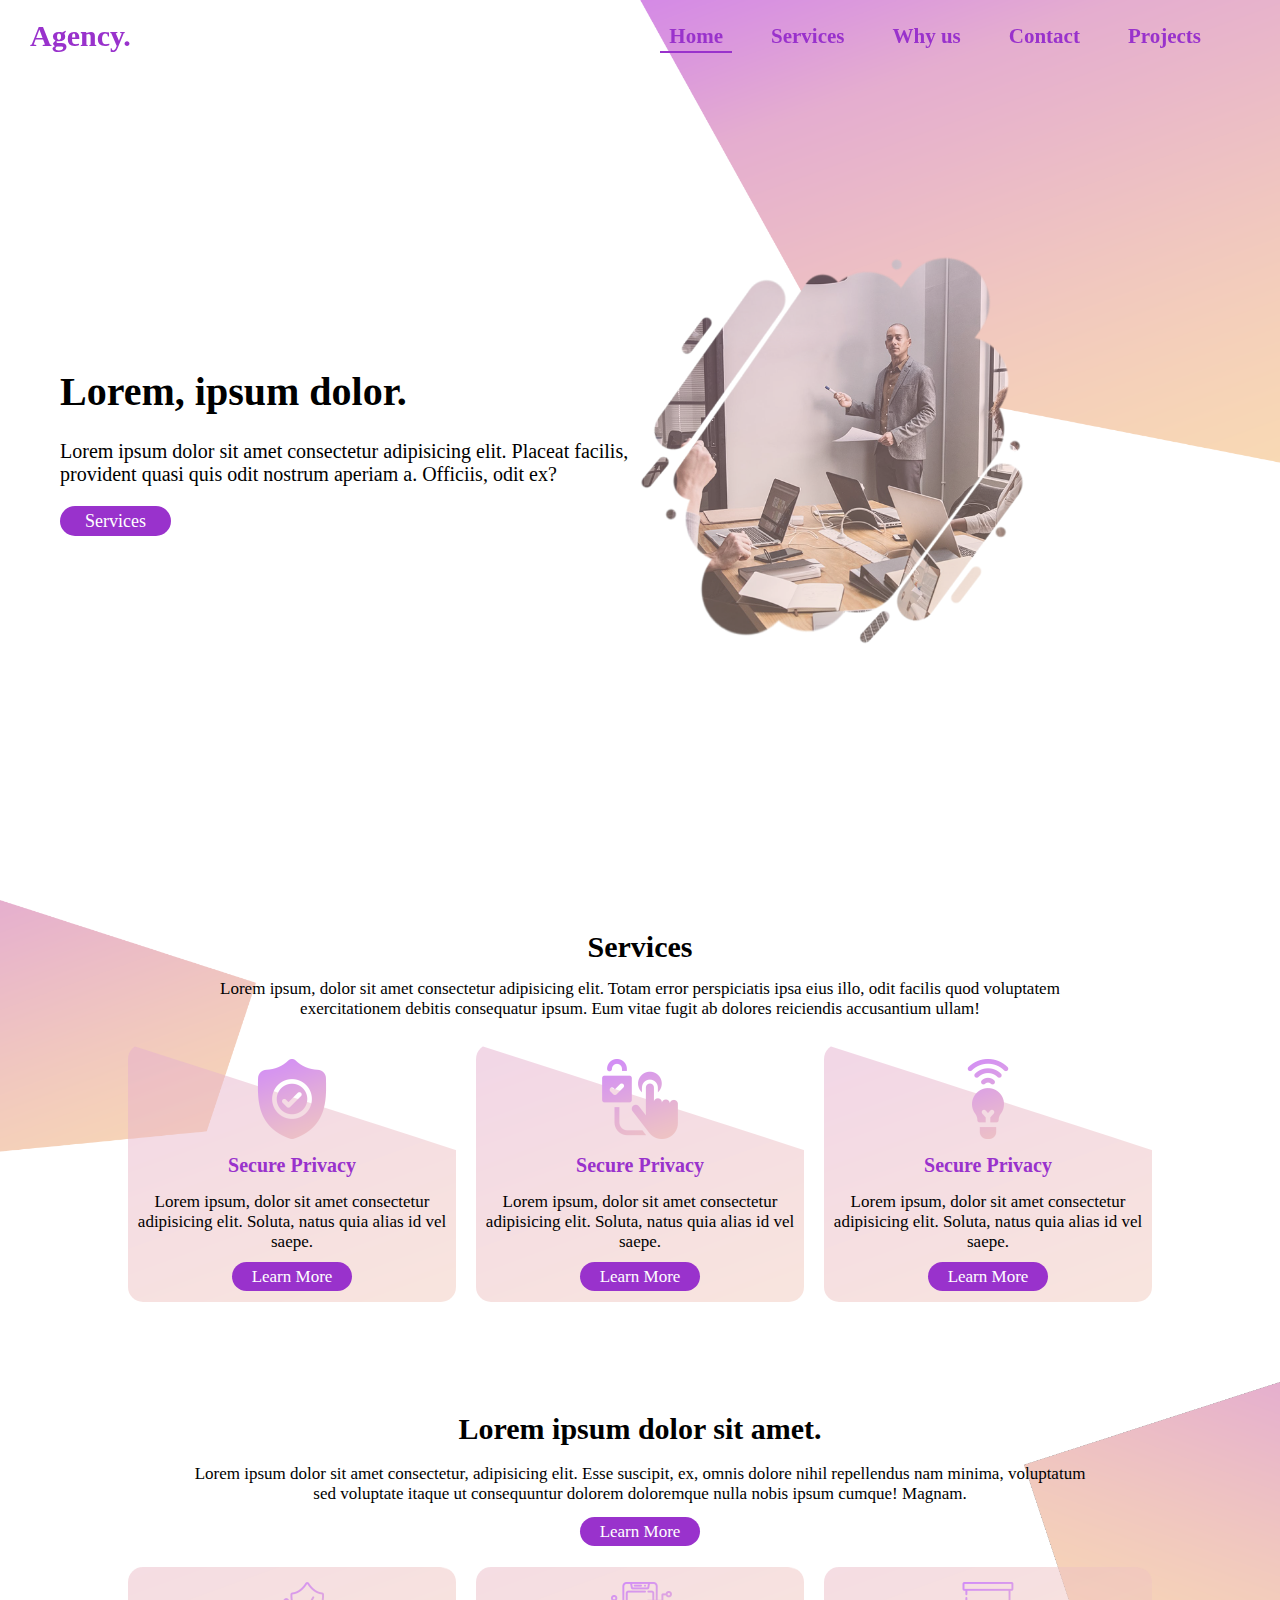
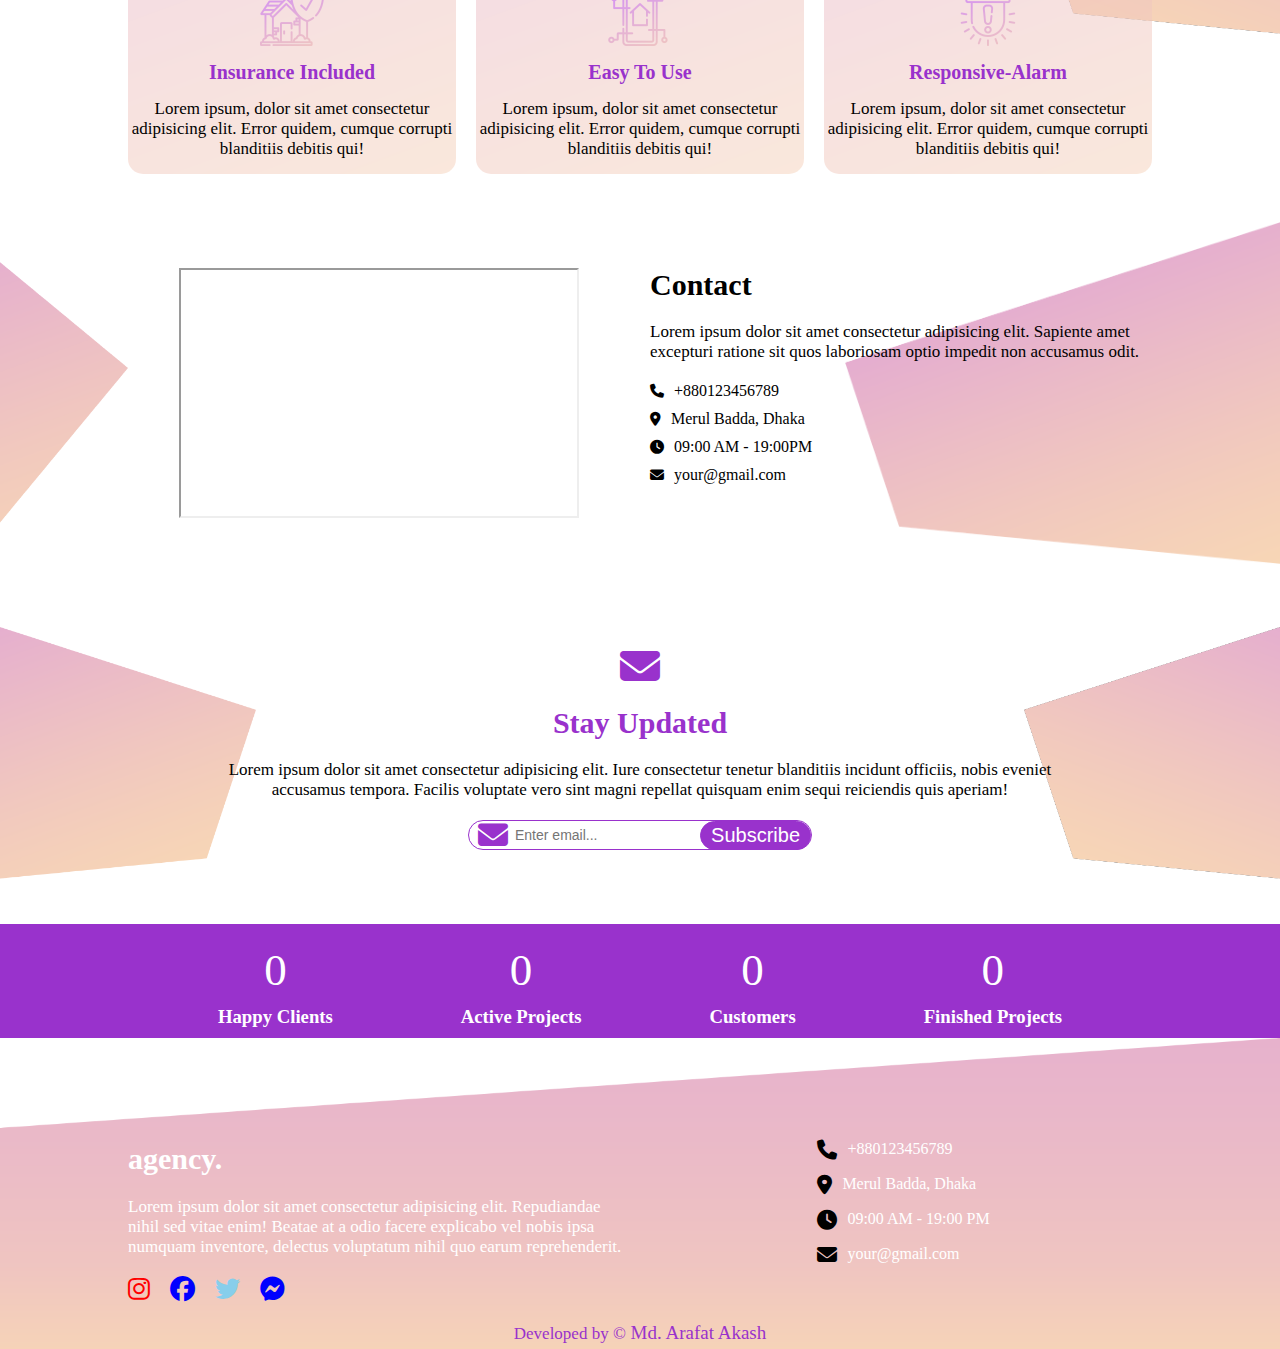
<file: index.html>
<!DOCTYPE html>
<html lang="en">

<head>
    <meta charset="UTF-8">
    <meta http-equiv="X-UA-Compatible" content="IE=edge">
    <meta name="viewport" content="width=device-width, initial-scale=1.0">
    <!-- external css link  -->
    <link rel="stylesheet" href="css/index.css">
    <link rel="stylesheet" href="css/responsive.css">
    <!-- favicon -->
    <link rel="shortcut icon" href="images/favicon.ico" type="image/x-icon">
    <!-- font awesome cdn 6.3.0 -->
    <link rel="stylesheet" href="https://cdnjs.cloudflare.com/ajax/libs/font-awesome/6.3.0/css/all.min.css" />
    <!-- manifest link  -->
    <link rel="manifest" href="manifest.webmanifest">
    <title>Creative Agency</title>
</head>

<body>

    <!-- header start -->
    <header id="navigation-bar">

        <div class="left">
            <a href="#home">
                <h1>Agency.</h1>
            </a>
        </div>
        <div class="right">
            <nav>
                <ul>
                    <li><a class="active" href="#home">Home</a></li>
                    <li><a href="#services">Services</a></li>
                    <li><a href="#why-us">Why us</a></li>
                    <li><a href="#contact">Contact</a></li>
                    <li><a href="#projects">Projects</a></li>
                </ul>
            </nav>
        </div>
        <i id="phone-bar" class="fa-solid fa-bars"></i>

    </header>
    <!-- header end -->

    <!-- progress bar start  -->
    <div class="progress">
        <div class="highlight" id="bar-highlight"></div>
    </div>
    <!-- progress bar start  -->

    <!-- cookie set start -->
    <div class="cookie">

        <div class="left">
            <h2>Your Privacy</h2>
            <p>
                We use cookies to personalise content and ads, to provide social
                media features and to analyse our traffic. We also share information
                about your use of our site with our social media, advertising and
                analytics partners. You can select your cookie preferences by
                clicking the buttons on the right.<span>Data Protection Portal</span>
            </p>
        </div>

        <div class="right">
            <button class="preference">Preference Center</button>
            <button class="reject">Reject All</button>
            <button class="accept">I'm OKAY with that</button>
        </div>

    </div>
    <!-- cookie set end -->

    <!-- main start  -->
    <main>

        <!-- home section start  -->
        <section id="home">

            <div class="left">
                <h1>Lorem, ipsum dolor.</h1>
                <p>Lorem ipsum dolor sit amet consectetur adipisicing elit. Placeat facilis, provident quasi quis odit
                    nostrum aperiam a. Officiis, odit ex?</p>
                <div><a href="#services">Services</a></div>
            </div>

            <div class="right">
                <img class="home-picture" src="images/Home-Picture.png" alt="Home-Picture">
                <img class="home-overlay" src="images/Home-Picture-Overlay.png" alt="Home-Picture-Overlay">
            </div>

        </section>
        <!-- home section end  -->

        <!-- service section start  -->
        <section id="services">

            <div class="upper">
                <h1>Services</h1>
                <p>Lorem ipsum, dolor sit amet consectetur adipisicing elit. Totam error perspiciatis ipsa eius illo,
                    odit facilis quod voluptatem exercitationem debitis consequatur ipsum. Eum vitae fugit ab dolores
                    reiciendis accusantium ullam!</p>
            </div>
            <div class="lower">
                <div class="feature">
                    <img src="images/Secure-Privacy.png" alt="Secure-Privacy">
                    <h3>Secure Privacy</h3>
                    <p> Lorem ipsum, dolor sit amet consectetur adipisicing elit. Soluta, natus quia alias id vel saepe.
                    </p>
                    <div><a>Learn More</a></div>
                </div>

                <div class="feature">
                    <img src="images/Finger-Print.png" alt="Finger-Print">
                    <h3>Secure Privacy</h3>
                    <p> Lorem ipsum, dolor sit amet consectetur adipisicing elit. Soluta, natus quia alias id vel saepe.
                    </p>
                    <div><a>Learn More</a></div>
                </div>

                <div class="feature">
                    <img src="images/Smart-Control.png" alt="Smart-Control">
                    <h3>Secure Privacy</h3>
                    <p> Lorem ipsum, dolor sit amet consectetur adipisicing elit. Soluta, natus quia alias id vel saepe.
                    </p>
                    <div><a>Learn More</a></div>
                </div>
            </div>

        </section>
        <!-- service section end  -->

        <!-- why us section start  -->
        <section id="why-us">
            <div class="upper">
                <h1>Lorem ipsum dolor sit amet.</h1>
                <p>Lorem ipsum dolor sit amet consectetur, adipisicing elit. Esse suscipit, ex, omnis dolore nihil
                    repellendus nam minima, voluptatum sed voluptate itaque ut consequuntur dolorem doloremque nulla
                    nobis ipsum cumque! Magnam.</p>
                <div><a>Learn More</a></div>
            </div>

            <div class="lower">
                <div class="feature">
                    <img src="images/Insurance.png" alt="Insurance">
                    <h3>Insurance Included</h3>
                    <p>Lorem ipsum, dolor sit amet consectetur adipisicing elit. Error quidem, cumque corrupti
                        blanditiis debitis qui!</p>
                </div>

                <div class="feature">
                    <img src="images/Easy-To-Use.png" alt="Easy-To-Use">
                    <h3>Easy To Use</h3>
                    <p>Lorem ipsum, dolor sit amet consectetur adipisicing elit. Error quidem, cumque corrupti
                        blanditiis debitis qui!</p>
                </div>

                <div class="feature">
                    <img src="images/Responsive-Alarm.png" alt="Responsive-Alarm">
                    <h3>Responsive-Alarm</h3>
                    <p>Lorem ipsum, dolor sit amet consectetur adipisicing elit. Error quidem, cumque corrupti
                        blanditiis debitis qui!</p>
                </div>
            </div>

        </section>
        <!-- why us section end  -->

        <!-- contact section start  -->
        <section id="contact">

            <div class="left">
                <iframe
                    src="https://www.google.com/maps/embed?pb=!1m18!1m12!1m3!1d3651.289914207422!2d90.42470321441812!3d23.772688443842604!2m3!1f0!2f0!3f0!3m2!1i1024!2i768!4f13.1!3m3!1m2!1s0x3755c78d93b71edd%3A0x7cbecbe2c1f0a136!2sDit%20Project%20Play%20Ground%2C%20Merul%20Badda!5e0!3m2!1sen!2sbd!4v1680343010170!5m2!1sen!2sbd"
                    width="400" height="250"></iframe>
            </div>
            <div class="right">
                <h1>Contact</h1>
                <p>Lorem ipsum dolor sit amet consectetur adipisicing elit. Sapiente amet excepturi ratione sit quos
                    laboriosam optio impedit non accusamus odit.</p>
                <ul>
                    <li><i class="fa-solid fa-phone"></i><span>+880123456789</span></li>
                    <li><i class="fa-solid fa-location-dot"></i><span>Merul Badda, Dhaka</span></li>
                    <li><i class="fa-solid fa-clock"></i><span>09:00 AM - 19:00PM</span></li>
                    <li><i class="fa-solid fa-envelope"></i><span>your@gmail.com</span></li>
                </ul>
            </div>

        </section>

        <!-- contact section end  -->

        <!-- contact-info section start  -->
        <section id="contact-info">

            <i class="fa-solid fa-envelope"></i>
            <h1>Stay Updated</h1>
            <p>Lorem ipsum dolor sit amet consectetur adipisicing elit. Iure consectetur tenetur blanditiis incidunt
                officiis, nobis eveniet accusamus tempora. Facilis voluptate vero sint magni repellat quisquam enim
                sequi reiciendis quis aperiam!</p>
            <form action="#">
                <div>
                    <label for="email-id"></label>
                    <input type="email" name="email-id" id="email-id" placeholder="Enter email...">
                    <i class="fa-solid fa-envelope"></i>
                    <button type="submit">Subscribe</button>
                </div>
            </form>

        </section>
        <!-- contact-info section end  -->

        <!-- project section start  -->
        <section id="projects">
            <div>
                <div class="counter" data-target="1000">0</div>
                <h3>Happy Clients</h3>
            </div>
            <div>
                <div class="counter" data-target="156">0</div>
                <h3>Active Projects</h3>
            </div>
            <div>
                <div class="counter" data-target="80">0</div>
                <h3>Customers</h3>
            </div>
            <div>
                <div class="counter" data-target="1482">0</div>
                <h3>Finished Projects</h3>
            </div>
        </section>
        <!-- project section end  -->

    </main>
    <!-- main end  -->

    <!-- footer start  -->
    <footer>
        <div class="upper">
            <div class="left">
                <h1><a href="#home">agency.</a></h1>
                <p>Lorem ipsum dolor sit amet consectetur adipisicing elit. Repudiandae nihil sed vitae enim! Beatae at
                    a odio facere explicabo vel nobis ipsa numquam inventore, delectus voluptatum nihil quo earum
                    reprehenderit.</p>
                <ul>
                    <li><a href="#"> <i class="fa-brands fa-instagram"></i> </a></li>
                    <li><a href="#"> <i class="fa-brands fa-facebook"></i> </a></li>
                    <li><a href="#"> <i class="fa-brands fa-twitter"></i> </a></li>
                    <li><a href="#"> <i class="fa-brands fa-facebook-messenger"></i> </a></li>
                </ul>
            </div>
            <div class="right">
                <ul>
                    <li><i class="fa-solid fa-phone"></i><span>+880123456789</span></li>
                    <li><i class="fa-solid fa-location-dot"></i><span>Merul Badda, Dhaka</span></li>
                    <li><i class="fa-solid fa-clock"></i><span>09:00 AM - 19:00 PM</span></li>
                    <li><i class="fa-solid fa-envelope"></i><span>your@gmail.com</span></li>
                </ul>
            </div>
        </div>
        <div class="lower">
            <p>Developed by &copy;<a href="https://arafatakash.bio.link/" target="_blank"> Md. Arafat Akash</a></p>
        </div>

    </footer>
    <!-- footer end -->

    <!-- pwa update message start  -->
    <section>
        <div id="snackbar">
            <p><a id="reload">A new version of this app is available. Click here to update.</a></p>
        </div>
    </section>
    <!-- pwa update message end  -->

    <script src="js/index.js"></script>
    <script>
        // pwa installation updation 
        // https://codyanhorn.tech/blog/pwa-reload-page-on-application-update
        // every update requires the changes in cache name in sw.js file 
        (function () {
            // Track an updated flag and an activated flag.
            // When both of these are flagged true the service worker was updated and activated.
            let updated = false;
            let activated = false;
            navigator.serviceWorker.register('/sw.js').then(regitration => {
                regitration.addEventListener("updatefound", () => {
                    const worker = regitration.installing;
                    worker.addEventListener('statechange', () => {
                        if (worker.state === "activated") {
                            // Here is when the activated state was triggered from the lifecycle of the service worker.
                            // This will trigger on the first install and any updates.
                            activated = true;
                            checkUpdate();
                        }
                    });
                });
            });

            navigator.serviceWorker.addEventListener('controllerchange', () => {
                // This will be triggered when the service worker is replaced with a new one.
                // It does not just reload the page right away, so to make sure it is fully activated using the checkUpdate function.
                updated = true;
                checkUpdate();
            });

            function checkUpdate() {
                let snackbar = document.getElementById('snackbar');
                if (activated && updated) {
                    snackbar.classList.add('show');
                    document.getElementById('reload').addEventListener('click', function () {
                        window.location.reload();
                    });
                }
            }
        })();
    </script>
</body>

</html>
</file>
<file: css/responsive.css>
@media screen and (max-width:950px) {

    header .fa-solid {
        display: block;
        font-size: 35px;
        color: darkorchid;
        margin-right: 25px;
    }

    header .fa-xmark {
        font-size: 45px;
        color: darkorchid;
    }

    header .right {
        background: darkorchid;
        position: absolute;
        top: 8vh;
        width: 100%;
        height: 92vh;
        display: flex;
        align-items: center;
        justify-content: center;
        left: 100%;
        transition: 0.5s;
        z-index: 50000;
    }

    header .right.active {
        left: 0;
        transition: 0.5s;
    }

    header .right nav ul {
        flex-direction: column;
        align-items: center;
        gap: 60px;
        margin: 0;
    }

    header .right nav ul li a {
        background-color: white;
        padding: 15px 25px;
        border-radius: 10px;
        border: none;
    }

    .cookie {
        flex-direction: column;
        gap: 10px;
    }

    .cookie .left {
        width: 100%;
    }

    .cookie .left h2 {
        font-size: 20px;
    }
    
    .cookie .left p {
        font-size: 15px;
    }

    .cookie .right {
        width: 100%;
        justify-content: center;
    }

    .cookie .right .preference {
        font-size: 13px;
    }
    
    .cookie .right .reject {
        font-size: 13px;
    }
    
    .cookie .right .accept {
        font-size: 13px;
    }

    #home .left {
        gap: 35px;
        padding-left: 30px;
    }

    #home .right {
        width: 100%;
        position: absolute;
        justify-content: flex-end;
        z-index: -1;
    }

    #home .right .home-overlay {
        width: 60%;
    }

    #services {
        gap: 25px;
        padding: 20px 0;
        background-size: 50%;
    }

    #services .upper {
        padding: 0 5%;
    }

    #services .lower {
        flex-direction: column;
        gap: 30px;
    }

    #services .lower .feature {
        background-position: center;
        background-repeat: no-repeat;
    }

    #why-us {
        margin-top: 10px;
        background-size: 50%;
    }

    #why-us .upper {
        padding: 0 5%;
    }

    #why-us .lower {
        flex-direction: column;
        flex-wrap: wrap;
        gap: 30px;
    }

    #why-us .lower .feature {
        background-repeat: no-repeat;
    }

    #contact {
        flex-direction: column;
        gap: 30px;
        align-items: center;
        background-size: 20%, 50%;
    }

    #contact .left {
        width: 100%;
    }

    #contact .right {
        width: 100%;
    }

    #contact-info {
        background-size: 30%;
    }

    #contact-info p {
        padding: 0;
    }

    #projects .counter {
        font-size: 35px;
    }

    #projects h3 {
        font-size: 17px;
    }

    footer{
        background-color: lightsalmon;
    }

    footer .upper {
        flex-direction: column;
    }

    footer .upper .left {
        width: 100%;
    }

    footer .upper .right {
        width: 100%;
        justify-content: flex-start;
    }

}


@media screen and (max-width:700px) {

    #home .left h1 {
        font-size: 30px;
    }

    #home .left p {
        font-size: 17px;
    }

    #home .left a {
        font-size: 15px;
    }

    #home .right .home-overlay {
        width: 70%;
    }

    #home .right .home-picture {
        width: 70%;
    }

}

@media screen and (max-width:450px) {

    #home .right {
        background-size: auto;
    }

    #home .left {
        width: 100%;
    }

    #home .right .home-overlay {
        width: 80%;
    }

    #home .right .home-picture {
        width: 80%;
    }

}

@media screen and (max-width:520px) {

    .cookie .right {
        flex-direction: column;
    }

}

@media screen and (max-width:300px) {

    #contact .left iframe {
        width: 250px;
        height: 250px;
    }

    #contact-info form div input[type="email"] {
        padding: 5px 38px 6px 46px;
    }

}
</file>
<file: css/index.css>
/* css reset start  */

* {
    margin: 0;
    padding: 0;
    box-sizing: border-box;
    text-decoration: none;
    list-style: none;
    text-transform: none;
    user-select: none;
}

/* css reset start  */

/* html start  */

html {
    scroll-behavior: smooth;
}

/* html end  */

/* header start  */

header {
    display: flex;
    flex-direction: row;
    align-items: center;
    justify-content: space-between;
    width: 100%;
    height: 8vh;
    position: fixed;
    top: 0;
    background-color: transparent;
    z-index: 1000;
}

header .fa-solid {
    display: none;
}

header .left {
    margin-left: 30px;
}

header .left a h1 {
    font-size: 30px;
    color: darkorchid;
    cursor: pointer;
}

header .right nav ul {
    display: flex;
    flex-direction: row;
    gap: 30px;
    margin-right: 70px;
}

header .right nav ul li a {
    font-size: 21px;
    color: darkorchid;
    cursor: pointer;
    padding: 3px 9px;
    font-weight: bold;
}

header .right nav ul li a.active {
    border-bottom: 2px solid darkorchid;
}

/* header end  */

/* progress bar start  */

.progress {
    height: 5px;
    width: 100%;
    position: fixed;
    top: 8vh;
    z-index: 1000;
}

.highlight {
    transition: width 0.5s linear;
    width: 0%;
    background-color: darkorchid;
    height: 100%;
}

/* progress bar end  */

/* cookie set start  */

.cookie {
    display: flex;
    flex-direction: row;
    align-items: center;
    padding: 15px 0px;
    background-color: darkorchid;
    border: 1px solid darkorchid;
    position: fixed;
    bottom: 0;
    z-index: 10;
    box-shadow: 0px -3px 176px 157px black;
    margin: 0 5px;
    visibility: hidden;
}

.cookie.hide {
    display: none;
}

.cookie .left {
    width: 60%;
    padding: 0 15px;
}

.cookie .left h2 {
    padding-bottom: 5px;
    color: white;
    font-size: 25px;
}

.cookie .left p {
    color: white;
    font-size: 17px;
}

.cookie .left p span {
    color: blue;
    text-decoration: underline;
    font-weight: 100;
    padding-left: 5px;
    cursor: pointer;
}

.cookie .right {
    display: flex;
    flex-direction: row;
    gap: 20px;
    width: 40%;
    padding: 0 15px;
}

.cookie .right .preference {
    padding: 5px 10px;
    cursor: pointer;
    font-size: 15px;
    font-weight: bold;
    color: darkorchid;
}

.cookie .right .reject {
    padding: 5px 30px;
    cursor: pointer;
    font-size: 15px;
    font-weight: bold;
    color: darkorchid;
}

.cookie .right .accept {
    padding: 5px 10px;
    cursor: pointer;
    font-size: 15px;
    font-weight: bold;
    color: darkorchid;
}

/* cookie set end  */

/* home section start  */

#home {
    position: relative;
    display: flex;
    flex-direction: row;
    align-items: center;
    width: 100%;
    height: 100vh;
}

#home .left {
    display: flex;
    flex-direction: column;
    width: 50%;
    gap: 25px;
    padding-left: 60px;
}

#home .left h1 {
    font-size: 40px;
}

#home .left p {
    font-size: 20px;
}

#home .left a {
    font-size: 18px;
    background-color: darkorchid;
    padding: 5px 25px;
    border-radius: 16px;
    color: white;
    cursor: pointer;
}

#home .right {
    width: 50%;
    background-image: url(../images/Home-Right-Picture.png);
    background-size: 100%;
    background-repeat: no-repeat;
    height: 100%;
    display: flex;
    align-items: center;
}

#home .right .home-picture {
    width: 60%;
}

#home .right .home-overlay {
    width: 30%;
    position: absolute;
}

/* home section end  */

/* service section start  */

#services {
    display: flex;
    flex-direction: column;
    gap: 25px;
    width: 100%;
    text-align: center;
    padding: 30px 0;
    background-image: url(../images/Services-Left-picture-1.png);
    background-repeat: no-repeat;
    background-size: 20%;
    background-position: top left;
}

#services .upper {
    display: flex;
    flex-direction: column;
    gap: 15px;
    padding: 0 15%;
}

#services .upper h1 {
    font-size: 30px;
    color: black;
}

#services .upper p {
    font-size: 17px;
    color: black;
}

#services .lower {
    display: flex;
    flex-direction: row;
    gap: 20px;
    padding: 0 10%;
}

#services .lower .feature {
    display: flex;
    flex-direction: column;
    align-items: center;
    gap: 15px;
    background-image: url(../images/Services-Left-picture-2.png);
    border-radius: 15px;
    padding: 15px 0px;
}

#services .lower .feature h3 {
    font-size: 20px;
    color: darkorchid;
}

#services .lower .feature p {
    font-size: 17px;
    color: black;
}

#services .lower .feature a {
    font-size: 17px;
    color: white;
    background-color: darkorchid;
    padding: 5px 20px;
    border-radius: 25px;
    cursor: pointer;
}

/* service section end  */

/* why us section start  */

#why-us {
    display: flex;
    flex-direction: column;
    gap: 25px;
    width: 100%;
    text-align: center;
    padding: 30px 0;
    background-image: url(../images/Why-Us-Left-picture-1.png);
    background-repeat: no-repeat;
    background-size: 20%;
    background-position: top right;
    margin-top: 50px;
}

#why-us .upper {
    display: flex;
    flex-direction: column;
    gap: 18px;
    padding: 0 15%;
}

#why-us .upper h1 {
    font-size: 30px;
    color: black;
    font-weight: bold;
}

#why-us .upper p {
    font-size: 17px;
    color: black;
}

#why-us .upper a {
    font-size: 17px;
    color: white;
    background-color: darkorchid;
    padding: 5px 20px;
    border-radius: 25px;
    cursor: pointer;
}

#why-us .lower {
    display: flex;
    flex-direction: row;
    gap: 20px;
    padding: 0 10%;
}

#why-us .lower .feature {
    display: flex;
    flex-direction: column;
    align-items: center;
    gap: 15px;
    background-image: url(../images/Why-Us-Left-picture-2.png);
    background-position: center;
    border-radius: 15px;
    padding: 15px 0px;
}

#why-us .lower .feature h3 {
    font-size: 20px;
    color: darkorchid;
}

#why-us .lower .feature p {
    font-size: 17px;
    color: black;
}

/* why us section end  */

/* contact section start */

#contact {
    display: flex;
    flex-direction: row;
    justify-content: center;
    gap: 20px;
    width: 100%;
    background-image: url("../images/Contact-Left-Picture.png"), url("../images/Contact-Right-PIcture.png");
    background-position: center left, center right;
    background-repeat: no-repeat, no-repeat;
    background-size: 10%, 34%;
    padding: 5% 10%;
}

#contact .left {
    width: 50%;
    display: flex;
    justify-content: center;
}

#contact .right {
    display: flex;
    flex-direction: column;
    gap: 20px;
    align-items: flex-start;
    width: 50%;
}

#contact .right h1 {
    font-size: 30px;
    color: black;
}

#contact .right p {
    font-size: 17px;
    color: black;
}

#contact .right ul {
    display: flex;
    flex-direction: column;
    gap: 10px;
}

#contact .right ul li {
    display: flex;
    align-items: center;
    gap: 10px;
}

#contact .right ul li i {
    font-size: 14px;
    color: black;
}

/* contact section end */

/* contact-info section start  */
#contact-info {
    display: flex;
    flex-direction: column;
    gap: 20px;
    align-items: center;
    justify-content: center;
    width: 100%;

    background-image: url(../images/Why-Us-Left-picture-1.png), url("../images/Services-Left-picture-1.png");

    background-repeat: no-repeat;
    background-size: 20%;
    background-position: center right, center left;

    padding: 5% 10%;
}

#contact-info i {
    font-size: 40px;
    color: darkorchid;
}

#contact-info h1 {
    font-size: 30px;
    color: darkorchid;
}

#contact-info p {
    font-size: 17px;
    color: black;
    text-align: center;
    padding: 0 70px;
}

#contact-info form {
    width: 100%;
    display: flex;
    justify-content: center;
    height: 40px;
}

#contact-info form div {
    position: relative;
}

#contact-info form div input[type="email"] {
    outline: none;
    padding: 6px 115px 6px 46px;
    border-radius: 25px;
    font-size: 14px;
    border: 1px solid darkorchid;
}

#contact-info form div i {
    position: absolute;
    left: 10px;
    font-size: 30px;
}

#contact-info form div button[type="submit"] {
    position: absolute;
    right: 1px;
    font-size: 20px;
    top: 1px;
    background: darkorchid;
    padding: 2px 10px;
    border-radius: 25px;
    border: 1px solid darkorchid;
    color: white;
    cursor: pointer;
}

/* contact-info section end  */

/* projects section start  */

#projects {
    background: darkorchid;
    color: #fff;
    padding: 10px 0px;
    display: flex;
    flex-direction: row;
    gap: 10%;
    text-align: center;
    justify-content: center;
    align-items: center;
    flex-wrap: wrap;
}

#projects .counter {
    font-size: 45px;
    margin: 10px 0;
}

/* projects section end  */

/* footer start  */

footer {
    display: flex;
    flex-direction: column;
    width: 100%;
    align-items: center;
    gap: 20px;
    background-image: url("../images/Footer-Background.png");
    background-size: cover;
    padding-bottom: 5px;
}

footer .upper {
    display: flex;
    flex-direction: row;
    gap: 30px;
    padding: 8% 10% 0%;
}

footer .upper .left {
    display: flex;
    flex-direction: column;
    gap: 20px;
    width: 50%;
}

footer .upper .left h1 a {
    font-size: 30px;
    color: white;
    cursor: pointer;
}

footer .upper .left p {
    font-size: 17px;
    color: white;
}

footer .upper .left ul {
    display: flex;
    flex-direction: row;
    gap: 20px;
}

footer .upper .left ul li:nth-child(1) a i {
    font-size: 25px;
    color: red;
    cursor: pointer;
}

footer .upper .left ul li:nth-child(2) a i {
    font-size: 25px;
    color: blue;
    cursor: pointer;
}

footer .upper .left ul li:nth-child(3) a i {
    font-size: 25px;
    color: skyblue;
    cursor: pointer;
}

footer .upper .left ul li:nth-child(4) a i {
    font-size: 25px;
    color: blue;
    cursor: pointer;
}

footer .upper .right {
    display: flex;
    width: 50%;
    justify-content: center;
}

footer .upper .right ul {
    display: flex;
    flex-direction: column;
    gap: 15px;
}

footer .upper .right ul li {
    display: flex;
    flex-direction: row;
    gap: 10px;
    color: white;
}

footer .upper .right ul li:nth-child(1) i {
    color: black;
    font-size: 20px;
}

footer .upper .right ul li:nth-child(2) i {
    color: black;
    font-size: 20px;
}

footer .upper .right ul li:nth-child(3) i {
    color: black;
    font-size: 20px;
}

footer .upper .right ul li:nth-child(4) i {
    color: black;
    font-size: 20px;
}

footer .lower p {
    font-size: 17px;
    color: darkorchid;
}

footer .lower p a {
    color: darkorchid;
    font-size: 19px;
    cursor: pointer;
}


/* footer end  */


/* custom scrollbar start */

::-webkit-scrollbar {
    width: 10px;
}

::-webkit-scrollbar-track {
    background-color: white;
}

::-webkit-scrollbar-thumb {
    background-clip: content-box;
    background-color: darkorchid;
    border-radius: 4px;
    border: 1px solid blue;
}

/* custom scrollbar end */

/* pwa update message start */

#snackbar {
    display: none;
    justify-content: center;
    position: fixed;
    width: 100%;
    z-index: 1;
    bottom: 30px;
}

#snackbar.show {
    display: block;
}

#snackbar p {
    background-color: #333;
    color: #fff;
    text-align: center;
    border-radius: 2px;
    padding: 16px;
}

#reload {
    font-size: 20px;
    cursor: pointer;
}

/* pwa update message end */
</file>
